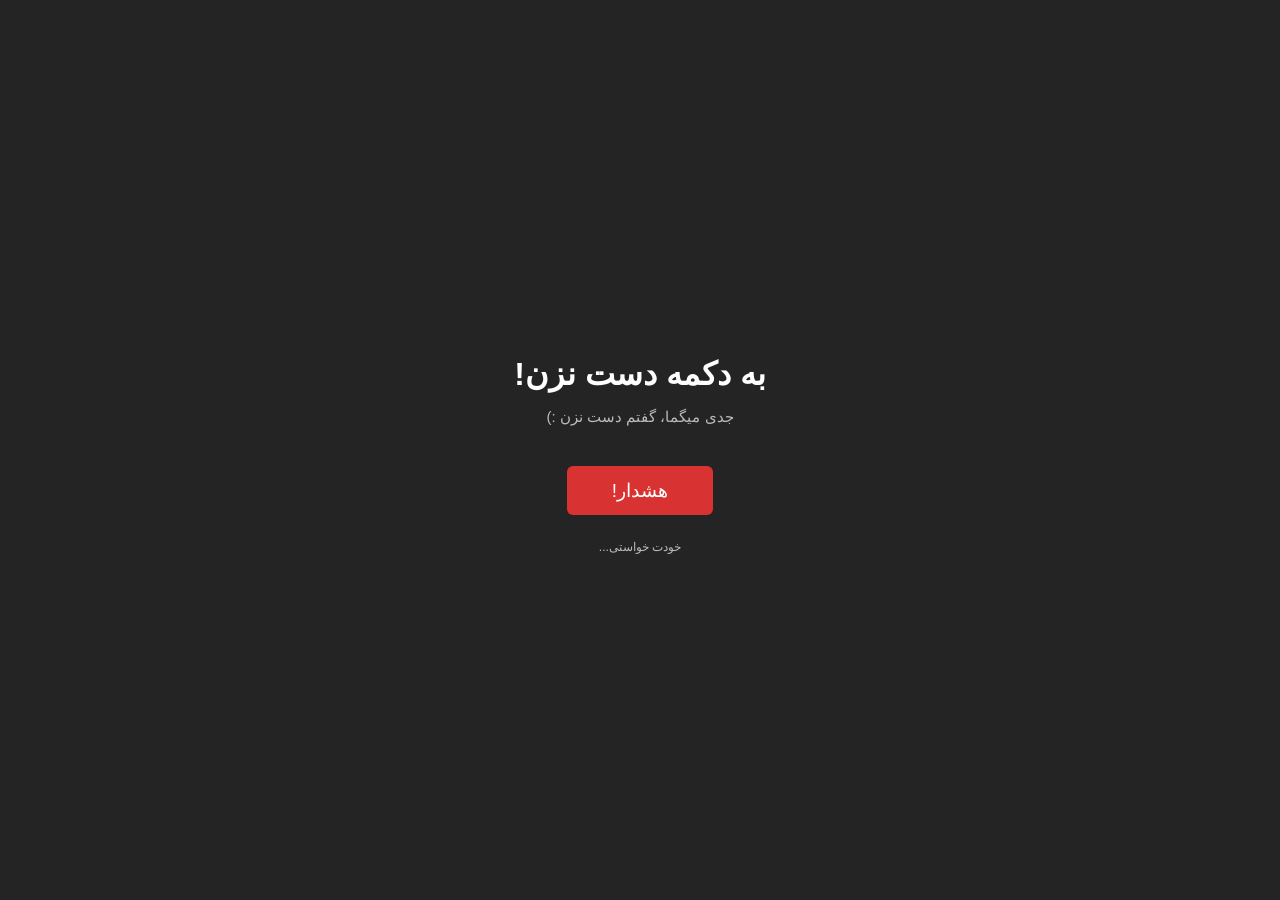
<file: index.html>
<!DOCTYPE html>
<html lang="fa" dir="rtl">
<head>
    <meta charset="UTF-8">
    <meta name="viewport" content="width=device-width, initial-scale=1.0">
    <title>یه هشدار!</title>
    <link rel="stylesheet" href="style.css">
</head>

<body class="first-page">

    <div class="main">

        <h1>به دکمه دست نزن!</h1>

        <p>جدی میگما، گفتم دست نزن :)</p>

        <a href="love.html" class="button">
            هشدار!
        </a>

        <p class="small">
            خودت خواستی...
        </p>

    </div>

</body>
</html>
</file>
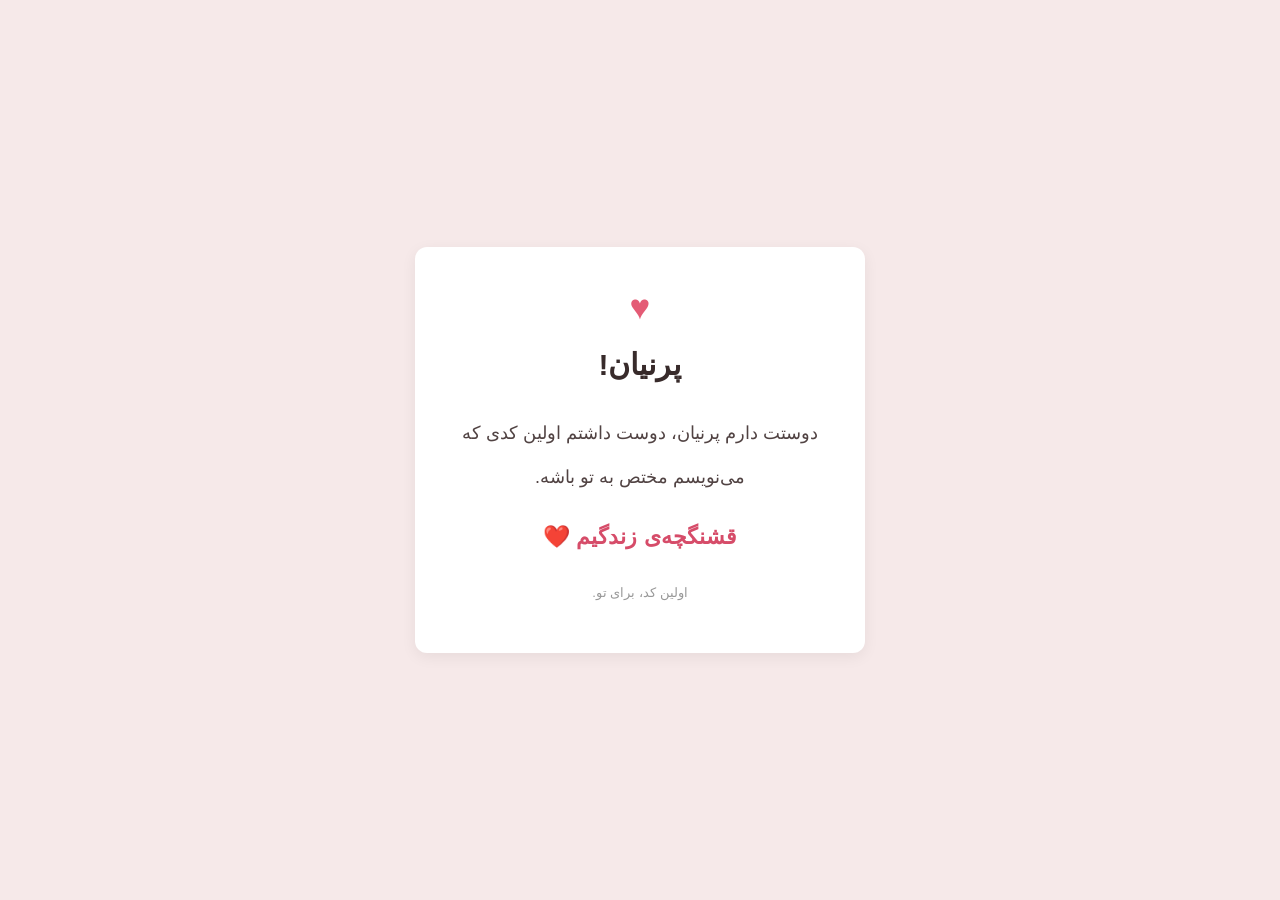
<file: love.html>
<!DOCTYPE html>
<html lang="fa" dir="rtl">
<head>
    <meta charset="UTF-8">
    <meta name="viewport" content="width=device-width, initial-scale=1.0">
    <title>برای پرنیان</title>
    <link rel="stylesheet" href="style.css">
</head>

<body class="second-page">

    <div class="letter">

        <p class="heart">♥</p>

        <h1>پرنیان!</h1>

        <p class="message">
            دوستت دارم پرنیان،
            دوست داشتم اولین کدی که می‌نویسم
            مختص به تو باشه.
        </p>

        <h2>قشنگچه‌ی زندگیم ❤️</h2>

        <p class="end">
            اولین کد، برای تو.
        </p>

    </div>

</body>
</html>
</file>
<file: style.css>
/* تنظیمات کلی */

* {
    box-sizing: border-box;
}

body {
    font-family: Tahoma, sans-serif;
    margin: 0;
    min-height: 100vh;
    display: flex;
    justify-content: center;
    align-items: center;
    text-align: center;
    padding: 20px;
}

/* صفحه اول */

.first-page {
    background-color: #242424;
    color: white;
}

.main h1 {
    font-size: 32px;
    margin-bottom: 15px;
}

.main p {
    color: #bbbbbb;
    font-size: 15px;
}

.button {
    display: inline-block;
    margin-top: 25px;
    background-color: #d83232;
    color: white;
    text-decoration: none;
    padding: 13px 45px;
    border-radius: 6px;
    font-size: 19px;
}

.button:hover {
    background-color: #a91f1f;
}

.small {
    margin-top: 25px;
    font-size: 12px !important;
}

/* صفحه دوم */

.second-page {
    background-color: #f6e9e9;
    color: #382b2b;
}

.letter {
    background-color: white;
    padding: 40px 25px;
    max-width: 450px;
    width: 100%;
    border-radius: 12px;
    box-shadow: 0 4px 15px #00000010;
}

.heart {
    color: #e45b75;
    font-size: 35px;
    margin: 0 0 15px;
}

.letter h1 {
    font-size: 30px;
    margin-bottom: 30px;
}

.message {
    font-size: 18px;
    line-height: 2.4;
    color: #514343;
}

.letter h2 {
    color: #d64c69;
    font-size: 22px;
    margin-top: 25px;
}

.end {
    color: #999;
    font-size: 13px;
    margin-top: 35px;
}
</file>
